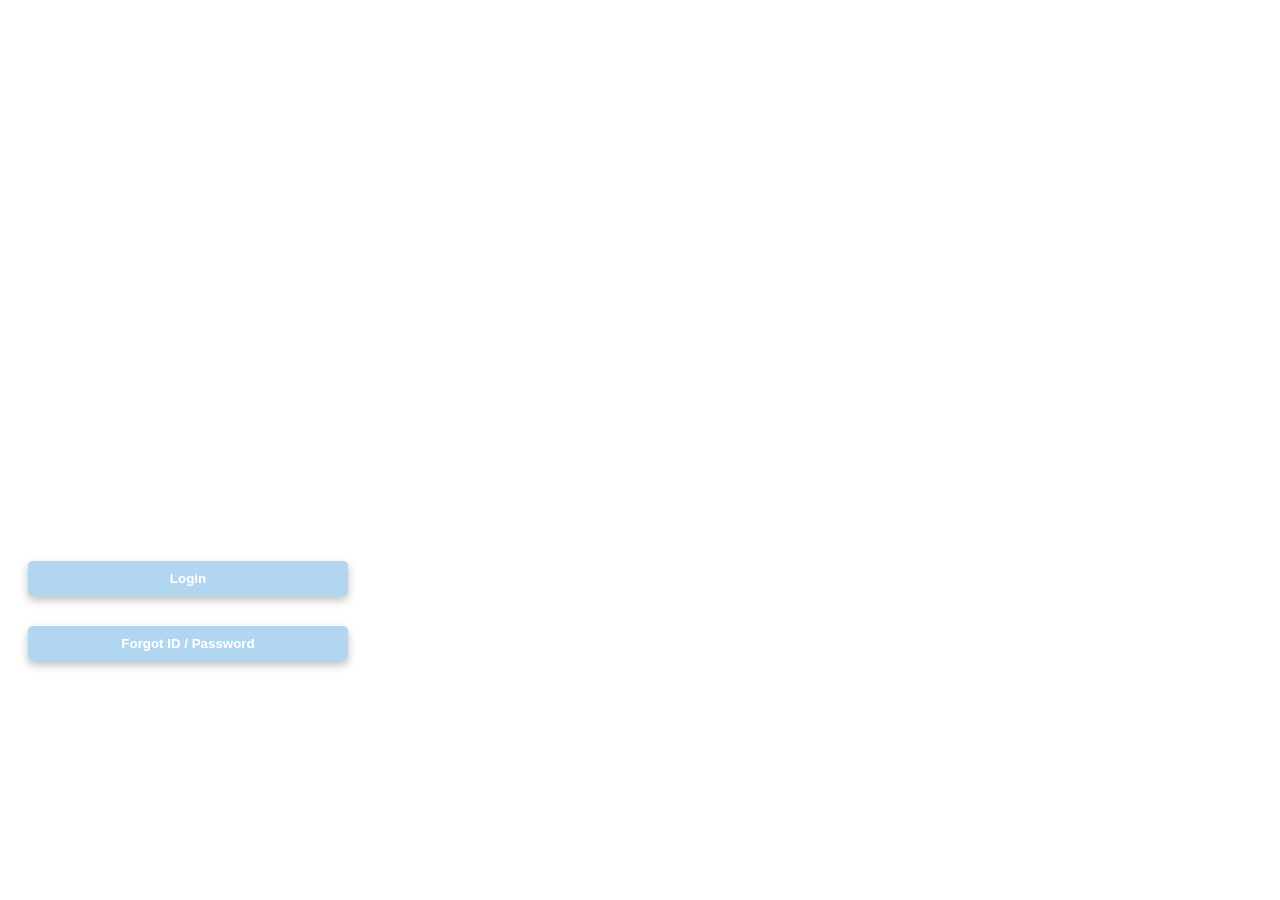
<file: login.html>
<!DOCTYPE html>
<html lang="en">
<head>
    <meta charset="UTF-8">
    <meta name="viewport" content="width=device-width, initial-scale=1.0">
    <title>Login Page</title>
    <script src="https://code.jquery.com/jquery-3.6.4.min.js"></script>
    <style>
         .로그인화면 {
      position: absolute;
      background: url('https://ifh.cc/g/fbZOS8.png') center center no-repeat;
      background-size: cover;
      height: 800px;
      width: 360px;
      filter: drop-shadow(0px 4px 4px rgba(0, 0, 0, 0.25));
      padding: 20px; /* Added padding for better spacing */
      box-sizing: border-box; /* Ensures padding is included in the width and height */
    }

    #loginId {
    width: 180px;
    padding: 10px;
    margin-top: 338px; /* Adjust top margin for the first input field */
    margin-bottom: 0px; /* Adjust bottom margin for the first input field */
    margin-left: 80px;
    margin-right: -10px;
    box-sizing: border-box; /* Ensures padding is included in the width */
    background-color: rgba(176, 214, 240, 0); /* Change background color */
    border: none; /* Remove border */
    border-radius: 10%; /* Make it circular */
    color: #fff; /* Change text color */
    font-weight: bold; /* Add bold text */
}

#loginPw {
    width: 120px;
    padding: 10px;
    margin-top: 55px; /* Adjust top margin for the second input field */
    margin-bottom: 20px; /* Adjust bottom margin for the second input field */
    margin-left: 150px;
    margin-right: 0px;
    box-sizing: border-box; /* Ensures padding is included in the width */
    background-color: rgba(176, 214, 240, 0); /* Change background color */
    border: none; /* Remove border */
    border-radius: 10%; /* Make it circular */
    color: #fff; /* Change text color */
    font-weight: bold; /* Add bold text */
}

    .로그인버튼 {
      width: 100%;
      padding: 10px;
      margin-top:  30px; /* Adjust top margin for the button */
      background-color: rgb(176, 214, 240);/* Green background color */
      color: white;
      border: none;
      border-radius: 5px;
      cursor: pointer;
      font-weight: bold; /* Add bold text */
    }

    .비밀번호찾기버튼 {
      width: 100%;
      padding: 10px;
      margin-top:  30px; /* Adjust top margin for the button */
      background-color: rgb(176, 214, 240);/* Green background color */
      color: white;
      border: none;
      border-radius: 5px;
      cursor: pointer;
      font-weight: bold; /* Add bold text */
    }





    </style>
</head>
<body>
    <div class='로그인화면'>
        <div id='배경언덕' class='배경언덕'>
            <h2></h2>
            <form id="loginForm">
                <!-- Input for username -->
                <label for="loginId"></label>
                <input type="text" id="loginId" name="loginId" placeholder="">
    
                <!-- Input for password -->
                <label for="loginPw"></label>
                <input type="password" id="loginPw" name="loginPw" placeholder="">
    
                <!-- Login button -->
                <button type="submit" class="로그인버튼">Login</button>

                <!-- 비밀번호 찾기 버튼에 클릭 이벤트 추가 -->
                <button type="button" class="비밀번호찾기버튼" onclick="redirectToForgotPasswordPage()">Forgot ID / Password</button>
            </form>
        </div>
    </div>

    <script>
        // 페이지 이동 함수
        function redirectToForgotPasswordPage() {
            window.location.href = 'your-forgot-password-page.html'; // 원하는 페이지로 수정
        }
  
        $(document).ready(function () {
            // 폼 제출 이벤트 핸들러
            $('#loginForm').submit(function (e) {
                e.preventDefault();
    
                // 입력된 데이터 가져오기
                var loginId = $('#loginId').val();
                var loginPw = $('#loginPw').val();
    
                // 간단한 유효성 검사 (실제로는 더 강화된 검사가 필요합니다)
                if (!loginId || !loginPw) {
                    alert('ID와 비밀번호를 모두 입력하세요.');
                    return;
                }
    
                // 로그인 처리
                $.ajax({
                    type: 'POST',
                    url: 'login.php', // 로그인을 처리할 백엔드 파일 경로
                    data: {
                        loginId: loginId,
                        loginPw: loginPw
                    },
                    success: function (response) {
                        if (response === 'success') {
                            alert('로그인 성공');
                            // 로그인 성공 시 다음 페이지로 리다이렉트 또는 다른 동작 수행
                        } else {
                            alert('로그인 실패. ' + response);
                            // 실패 원인에 대한 상세 메시지를 표시
                        }
                    },
                    error: function (xhr, status, error) {
                        console.error(xhr.responseText);
                        alert('서버 에러');
                    }
                });
            });
        });
    </script>
</body>
</html>
</file>
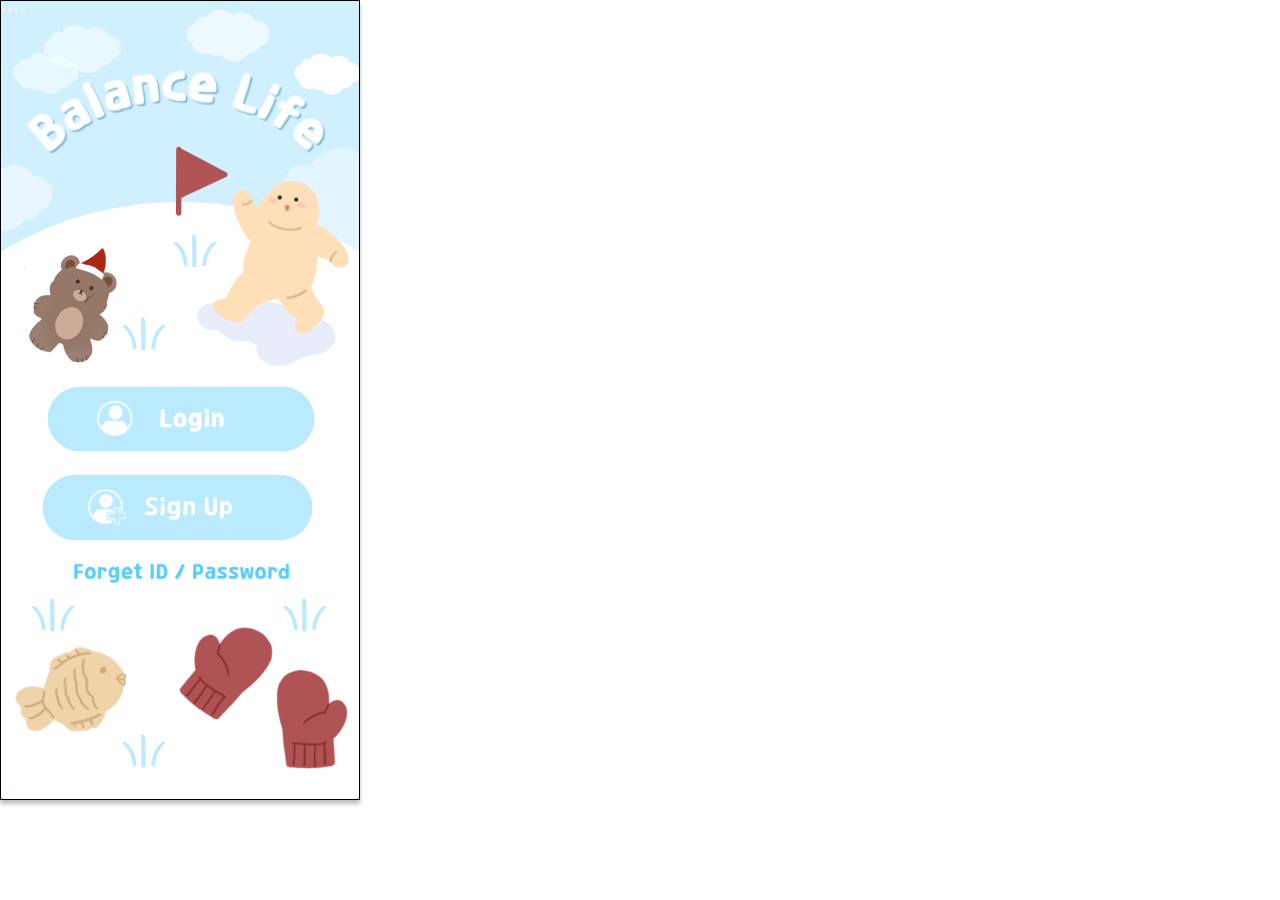
<file: mainpage.html>
<!DOCTYPE html>
<html>
<head>
  <meta charset="utf-8" />
  <link rel="icon" href="/favicon.ico" />
  <meta name="viewport" content="width=device-width, initial-scale=1" />
  <meta name="theme-color" content="#000000" />
  <title>시작화면</title>
  <link rel="stylesheet" href="./styles/main.css"/>
</head>
<body>
<div class="item--tfn">
  <img class="item--QPE" src="./assets/-vXe.png"/> <!--배경 언덕-->
  <img class="item--8q2" src="./assets/-z5a.png"/>
  <img class="item--4Ct" src="./assets/-7RN.png"/> <!--투명도 조절한 구름-->
  <img class="item--Ytk" src="./assets/-5fa.png"/>
  <button><a href="mainpage.html"><p class = 'pointer'><img class="item--GJx" src="./assets/-ix4.png"/></p></a></button>
  <button><a href="forgetID.html"><p class = 'pointer'><img class="item--bME" src="./assets/-Phv.png"/></p></a></button>
  <button><a href="signup.html"><p class = 'pointer'><img class="item--iAx" src="./assets/-YT6.png"/></p></a></button>
  <button><a href="login.html"><p class = 'pointer'><img class="item--Rr4" src="./assets/-aaG.png"/></p></a></button>
  <img class="item--MDv" src="./assets/-NGt.png"/>
  <img class="item--HNU" src="./assets/-Uyr.png"/>
  <img class="item--Qxt" src="./assets/-zcc.png"/>
  <img class="item--9vU" src="./assets/-iMa.png"/>
  <img class="item--Rsz" src="./assets/-cPN.png"/>
  <img class="item--Yxc" src="./assets/-5ik.png"/>
  <img class="item--5Br" src="./assets/-yic.png"/>
  <img class="item--15W" src="./assets/-PVn.png"/>
  <img class="item--8R2" src="./assets/-XhE.png"/>
  <img class="item--3Xz" src="./assets/-6ZJ.png"/> <!--투명도 조절한 구름-->
  <img class="item--aXv" src="./assets/-btY.png"/> <!--투명도 조절한 구름-->
  <img class="item--hsS" src="./assets/-XwA.png"/>
  <img class="item--DKz" src="./assets/-T4p.png"/> <!--투명도 조절한 구름-->
</div>
</body>
</file>
<file: styles/main.css>
html {
	font-size:62.5%;
}
* {
	margin: 0;
	padding: 0;
}
ul, li {
	list-style: none;
}
input {
	border: none;
}
body {
  width: 36rem;
}.item--tfn {
  width: 100%;
  height: 80rem;
  position: relative;
  overflow: hidden;
  border: solid 0.1rem #000000;
  box-sizing: border-box;
  box-shadow: 0 0.4rem 0.4rem rgba(0, 0, 0, 0.25);
  background-color: #d1f0ff;
}
.item--tfn .item--QPE {
  width: 64.4rem;
  height: 67rem;
  position: absolute;
  left: 50%;
  bottom: -60px; /* 원하는 만큼의 간격 조절 */
  transform: translateX(-50%) rotate(90deg);
  object-fit: contain;
  vertical-align: top;
}
.item--tfn .item--8q2 {
  width: 15rem;
  height: 11rem;
  position: absolute;
  left: -8rem;
  top: 14rem;
  object-fit: cover;
  vertical-align: top;
  opacity: 0.5;
}
.item--tfn .item--4Ct {
  width: 25.2rem;
  height: 18.5rem;
  position: absolute;
  left: 23.3rem;
  top: 11.3rem;
  object-fit: cover;
  vertical-align: top;
  opacity: 0.4;
}
.item--tfn .item--Ytk {
  width: 22.1rem;
  height: 24.3rem;
  position: absolute;
  left: 17.1rem;
  top: 15rem;
  object-fit: cover;
  vertical-align: top;
}
.item--tfn .item--GJx {
  width: 35rem;
  height: 10rem;
  position: absolute;
  left: 50%;
  top: 15%;
  transform: translate(-50%, -50%);
  object-fit: cover;
  vertical-align: top;
}
.item--tfn .item--bME {
  width: 26.3rem;
  height: 3.6rem;
  position: absolute;
  left: 4.9rem;
  top: 55.2rem;
  object-fit: cover;
  vertical-align: top;
}
.item--tfn .item--iAx {
  width: 30rem;
  height: 11rem;
  position: absolute;
  left: 2.6rem;
  top: 45.1rem;
  object-fit: cover;
  vertical-align: top;
}
.item--tfn .item--Rr4 {
  width: 30rem;
  height: 7.9rem;
  position: absolute;
  left: 3rem;
  top: 37.8rem;
  object-fit: cover;
  vertical-align: top;
}
.item--tfn .item--MDv {
  width: 20.4rem;
  height: 22.3rem;
  position: absolute;
  left: 16.2rem;
  top: 58.8rem;
  object-fit: cover;
  vertical-align: top;
}
.item--tfn .item--HNU {
  width: 12rem;
  height: 13.8rem;
  position: absolute;
  left: 1.3rem;
  top: 62.3rem;
  object-fit: cover;
  vertical-align: top;
}
.item--tfn .item--Qxt {
  width: 16rem;
  height: 15.5rem;
  position: absolute;
  left: 0;
  top: 22.6rem;
  object-fit: cover;
  vertical-align: top;
}
.item--tfn .item--9vU {
  width: 9.1rem;
  height: 9.2rem;
  position: absolute;
  left: 15.3rem;
  top: 13.4rem;
  object-fit: cover;
  vertical-align: top;
}
.item--tfn .item--Rsz {
  width: 10.2rem;
  height: 6.7rem;
  position: absolute;
  left: 14.2rem;
  top: 21.5rem;
  object-fit: cover;
  vertical-align: top;
}
.item--tfn .item--Yxc {
  width: 10.2rem;
  height: 6.7rem;
  position: absolute;
  left: 9.1rem;
  top: 29.8rem;
  object-fit: cover;
  vertical-align: top;
}
.item--tfn .item--5Br {
  width: 10.2rem;
  height: 6.7rem;
  position: absolute;
  left: 0;
  top: 57.9rem;
  object-fit: cover;
  vertical-align: top;
}
.item--tfn .item--15W {
  width: 10.2rem;
  height: 6.7rem;
  position: absolute;
  left: 9.1rem;
  top: 71.5rem;
  object-fit: cover;
  vertical-align: top;
}
.item--tfn .item--8R2 {
  width: 10.2rem;
  height: 6.7rem;
  position: absolute;
  left: 25.2rem;
  top: 57.9rem;
  object-fit: cover;
  vertical-align: top;
}
.item--tfn .item--3Xz {
  width: 8.9rem;
  height: 5.1rem;
  position: absolute;
  left: 0;
  top: 4.7rem;
  object-fit: cover;
  vertical-align: top;
  opacity: 0.5;
}
.item--tfn .item--aXv {
  width: 11.1rem;
  height: 6.8rem;
  position: absolute;
  left: 17.1rem;
  top: 0;
  object-fit: cover;
  vertical-align: top;
  opacity: 0.6;
}
.item--tfn .item--hsS {
  width: 8.8rem;
  height: 5.9rem;
  position: absolute;
  left: 28.2rem;
  top: 4.3rem;
  object-fit: cover;
  vertical-align: top;
}
.item--tfn .item--DKz {
  width: 10.4rem;
  height: 5.9rem;
  position: absolute;
  left: 2.9rem;
  top: 1.8rem;
  object-fit: cover;
  vertical-align: top;
  opacity: 0.5;
}
</file>
